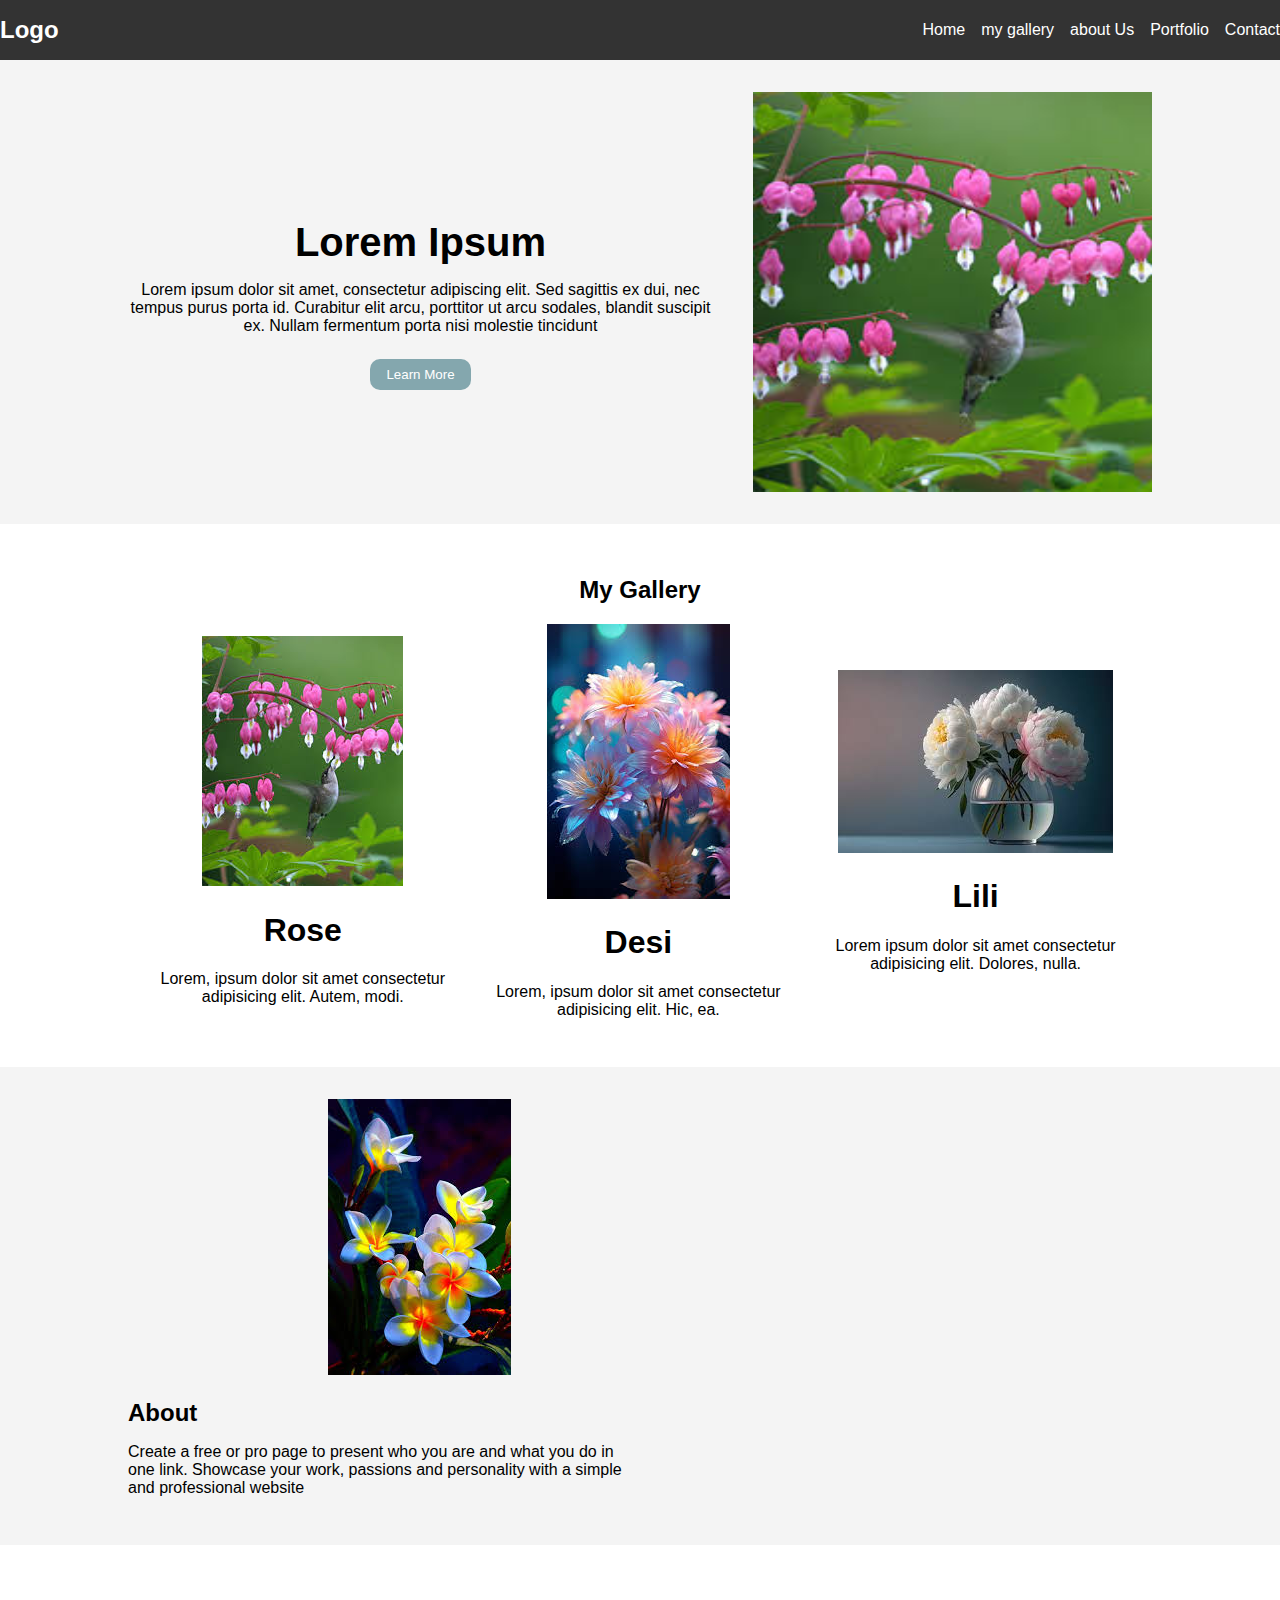
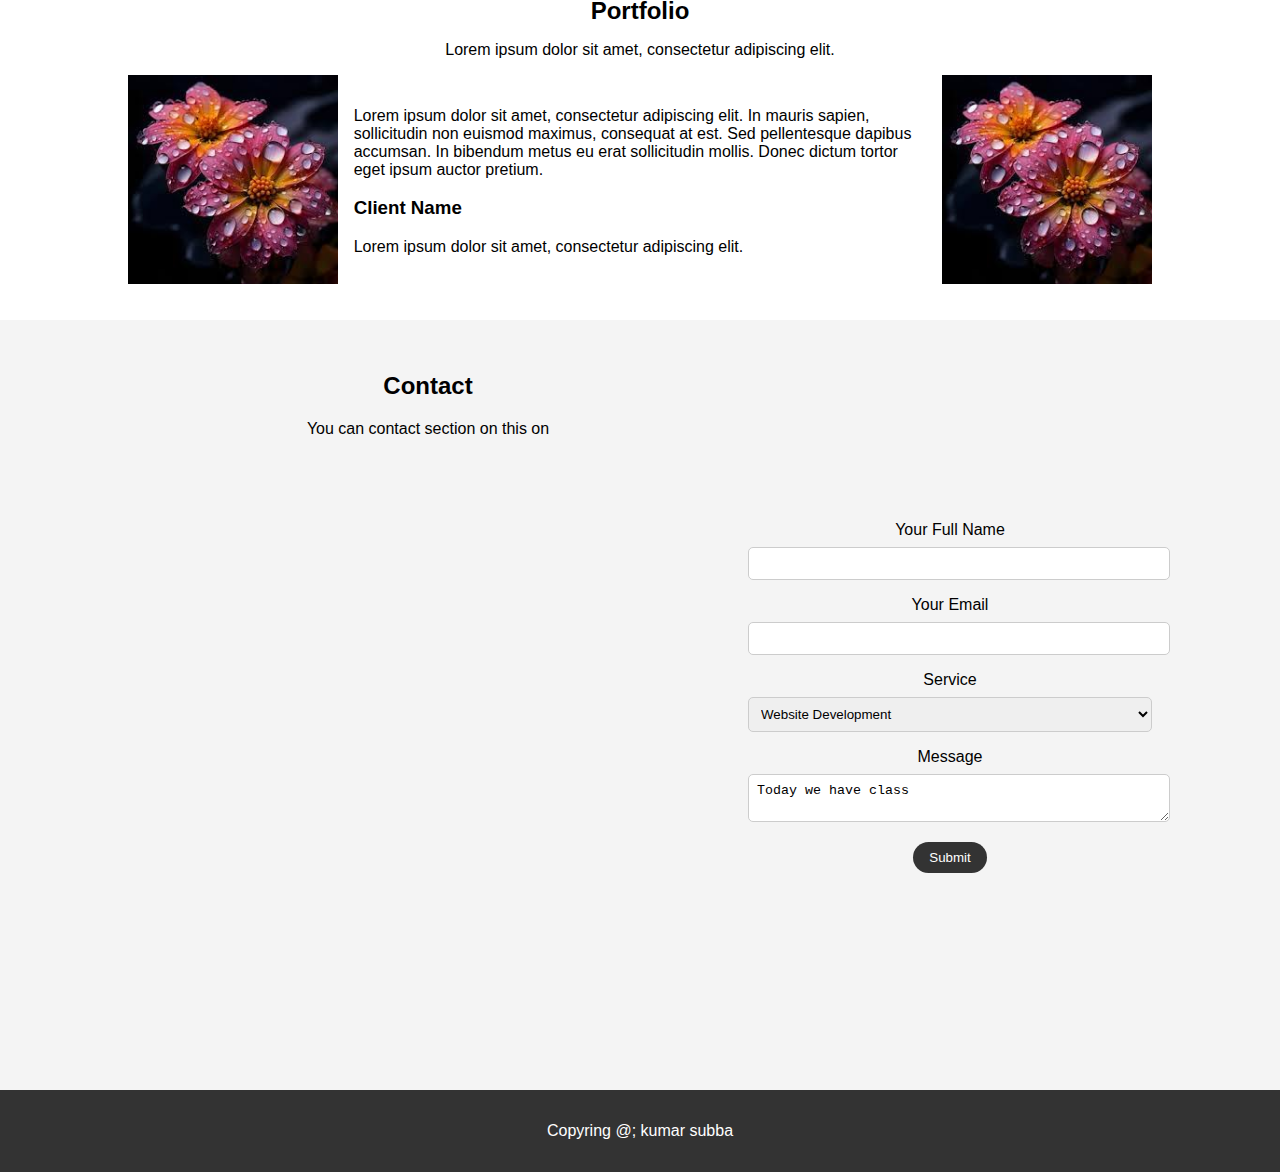
<file: Assingnmant/index.html>
<!DOCTYPE html>
<html lang="en">
<head>
    <meta charset="UTF-8">
    <meta name="viewport" content="width=device-width, initial-scale=1.0">
    <link rel="stylesheet" href="style.css">
    <title>Class 9 Task</title>
</head>
<body>
    <header>
        <section class="header_section">
            <div class="header_container">
                <div class="logo">
                    <h2>Logo</h2>
                </div>
                <div class="menu">
                    <nav>
                        <ul>
                            <li><a href="#">Home</a></li>
                            <li><a href="#">my gallery</a></li>
                            <li><a href="#">about Us</a></li>
                            <li><a href="#">Portfolio</a></li>
                            <li><a href="#">Contact</a></li>
                        </ul>
                    </nav>
                </div>
            </div>
        </section>
    </header>
    <section class="hero_section">
        <div class="container">
            <div class="hero_title">
                    <h1>Lorem Ipsum</h1>
                    <p>Lorem ipsum dolor sit amet, consectetur adipiscing elit. Sed sagittis ex dui, nec tempus purus porta id. Curabitur elit arcu, porttitor ut arcu sodales, blandit suscipit ex. Nullam fermentum porta nisi molestie tincidunt</p>
                    <button><a href="#">Learn More</a></button>
            </div>
            <div class="hero_img">
                    <img style="width: 100%; height: 400px;" src="img/download (1).jpeg" alt="">
            </div>
        </div>
    </section>
    <section class="maso_section">
        <div class="container">
            <div>
                <h2>My Gallery</h2>
            <div class="maso_cards">
                <div class="card">
                    <div>
                        <img src="img/download (1).jpeg" alt="">
                    </div>
                    <h1>Rose</h1>
                    <p>Lorem, ipsum dolor sit amet consectetur adipisicing elit. Autem, modi.</p>
                </div>
                <div class="card">
                    <div>
                        <img src="img/download (2).jpeg" alt="">
                    </div>
                    <h1>Desi</h1>
                    <p>Lorem, ipsum dolor sit amet consectetur adipisicing elit. Hic, ea.</p>
                </div>
                <div class="card">
                    <div>
                        <img src="img/download (3).jpeg" alt="">
                    </div>
                    <h1>Lili</h1>
                    <p>Lorem ipsum dolor sit amet consectetur adipisicing elit. Dolores, nulla.</p>
                </div>
            </div>
        </div>
        </div>
    </section>
    <section class="about_section">
        <div class="container">
            <div class="abt_img">
                <img src="img/images (2).jpeg" style="position: relative; left: 200px;" alt="">
            </div>
            <div class="about_text">
                <h2>About</h2>
                <p>Create a free or pro page to present who you are and what you do in one link. Showcase your work, passions and personality with a simple and professional website</p>
            </div>
        </div>
    </div>
    </section>
    <section class="testimonial_section">
        <div class="container">
            <div class="testimonial_text">
                <h2>Portfolio</h2>
                <p>Lorem ipsum dolor sit amet, consectetur adipiscing elit. </p>
            </div>
            <div class="testimonial_slider">
                <div class="test_img"><img style="width: 100%;" src="img/images.jpeg" alt="">
                </div>
                <div class="slider">
                    <div class="single_slide">
                        <p>Lorem ipsum dolor sit amet, consectetur adipiscing elit. In mauris sapien, sollicitudin non euismod maximus, consequat at est. Sed pellentesque dapibus accumsan. In bibendum metus eu erat sollicitudin mollis. Donec dictum tortor eget ipsum auctor pretium. </p>
                        <h3>Client Name</h3>
                        <p>Lorem ipsum dolor sit amet, consectetur adipiscing elit. </p>
                    </div>
                </div>
                <div class="test_img"><img style="width: 100%;" src="img/images (1).jpeg" alt="">
                </div>
            </div>
        </div>
    </section>
    <section class="contact_section">
        <div class="container">
            <div class="conact_heading">
                <h2>Contact</h2>
                <p>You can contact section on this on</p>
                <iframe
                    src="https://www.google.com/maps/embed?pb=!1m18!1m12!1m3!1d14189.941419572055!2d91.18808981546916!3d27.23530330215342!2m3!1f0!2f0!3f0!3m2!1i1024!2i768!4f13.1!3m3!1m2!1s0x375eaa6be55d5c45%3A0x7ba139648512a316!2sGyelpozhing!5e0!3m2!1sen!2sbt!4v1718774643953!5m2!1sen!2sbt"
                    width="600" height="600" style="border:0;" allowfullscreen="" loading="lazy"
                    referrerpolicy="no-referrer-when-downgrade"></iframe>
            </div>
            <div class="form_section">
                <form action="index.html">
                <div class="input_div">
                    <label for="full_name">Your Full Name</label>
                    <input type="text" name="full_name" id="full_name">
                </div>
                <div class="input_div">
                    <label for="email">Your Email</label>
                    <input type="email" name="email" id="email">
                </div>
                <div class="input_div">
                    <label for="service">Service</label>
                    <select name="service" id="service">
                        <option value="Web Dev">Website Development</option>
                        <option value="App Dev">Application Development</option>
                    </select>
                </div>
                <div class="input_div">
                    <label for="message">Message</label>
                    <textarea name="message" id="message">Today we have class </textarea>
                    
                </div>
                <div class="input_div">
                    <button type="submit">Submit</button>
                </div>
            </form>
            </div>
        </div>
    </section>
    <footer>
        <section class="footer_section">
             <div class="container">
                    <p>Copyring @; <a href="#">kumar subba</a></p>
                </div>
            </div>
        </section>
    </footer>
    <body>
        
    </body>
   
</html>
</file>
<file: Assingnmant/style.css>
body {
    font-family: Arial, sans-serif;
    margin: 0;
    padding: 0;
    box-sizing: border-box;
}

.container {
    width: 80%;
    margin: 0 auto;
}

/* Header Styles */
header {
    background-color: #333;
    color: white;
    padding: 1rem 0;
}

.header_container {
    display: flex;
    justify-content: space-between;
    align-items: center;
}

.logo h2 {
    margin: 0;
}

.menu nav ul {
    list-style: none;
    margin: 0;
    padding: 0;
    display: flex;
}

.menu nav ul li {
    margin-left: 1rem;
}

.menu nav ul li a {
    color: white;
    text-decoration: none;
}

.menu nav ul li a:hover {
    text-decoration: underline;
}

/* Hero Section Styles */
.hero_section {
    background-color: #f4f4f4;
    padding: 2rem 0;
    text-align: center;
    
}
.hero_section .container{
    display: flex;
    justify-content: space-between;
    align-items: center;
}
.hero_section .hero_title{
    margin-right: 40px;
}

.hero_section .hero_title h1 {
    font-size: 2.5rem;
    margin-bottom: 1rem;
}

.hero_section .hero_title p {
    font-size: 1rem;
    margin-bottom: 1.5rem;
    text-align:center;
}

.hero_section .hero_title button {
    
    background-color: rgb(132, 167, 174);
    border: none;
    padding: 0.5rem 1rem;
    cursor: pointer;
    border-radius: 10px;
    transition: all 0.5s ease;
}
.hero_section .hero_title button:hover{
    transform: scale(1.1);
    background-color: hsl(189, 74%, 46%);
}

.hero_section .hero_title button a {
    color: white;
    text-decoration: none;
}

.hero_section .hero_img {
    width: 100%;
    height: 400px;
    border-radius: 20px;

}

/* Gallery Section Styles */
.maso_section {
    background-color: #fff;
    padding: 2rem 0;
    text-align: center;
}
.maso_section .container .maso_cards {
   display: flex;
   justify-content: space-between;
   align-items: center;
}



/* About Section Styles */
.about_section {
    background-color: #f4f4f4;
    padding: 2rem 0;
    display: flex;
    justify-content: space-between;
    align-items: center;
}

.abt_img {
    width: 40%;
}

.about_text {
    width: 50%;
}

.about_text h2 {
    margin-bottom: 1rem;
}

.about_text p {
    font-size: 1rem;
}

/* Testimonial Section Styles */
.testimonial_section {
    background-color: #fff;
    padding: 2rem 0;
    text-align: center;
}

.testimonial_section h2 {
    margin-bottom: 1rem;
}

.testimonial_slider {
    display: flex;
    justify-content: space-around;
    align-items: center;
}

.testimonial_slider .slider {
    width: 60%;
    padding: 1rem;
}

.testimonial_slider .single_slide {
    text-align: left;
}

/* Contact Section Styles */
.contact_section {
    background-color: #f4f4f4;
    padding: 2rem 0;
    text-align: center;
}
.contact_section .container{
    display: flex;
    justify-content: space-between;
    align-items: center;
}

.contact_section .form_section {
    width: 45%;
    margin-left: 20px;
}

.contact_section .input_div {
    margin-bottom: 1rem;
}

.contact_section .input_div label {
    display: block;
    margin-bottom: 0.5rem;
}

.contact_section .input_div input,
.contact_section .input_div select,
.contact_section .input_div textarea {
    width: 100%;
    padding: 0.5rem;
    border: 1px solid #ccc;
    border-radius: 5px;
}

.contact_section .input_div button {
    background-color: #333;
    color: white;
    border: none;
    padding: 0.5rem 1rem;
    cursor: pointer;
    border-radius: 20px;
    transition: all 0.5s ease;
}
.contact_section .input_div button:hover{
    background-color:rgb(88, 130, 247);
    transform: scale(1.1);
}

/* Footer Styles */
footer {
    background-color: #333;
    color: white;
    text-align: center;
    padding: 1rem 0;
}

footer a {
    color: white;
    text-decoration: none;
}

footer a:hover {
    text-decoration: underline;
}

/* Media Queries */
@media (max-width: 1200px) {
    .hero_section .hero_img img {
        height: 300px;
    }
    .abt_img {
        width: 50%;
    }
    .about_text {
        width: 45%;
    }
}

@media (max-width: 992px) {
    .header_container {
        flex-direction: column;
        align-items: flex-start;
    }

    .menu nav ul {
        flex-direction: column;
    }

    .hero_section {
        text-align: left;
    }

    .maso_container {
        flex-direction: column;
    }

    .about_section {
        flex-direction: column;
        text-align: center;
    }

    .abt_img, .about_text {
        width: 100%;
    }

    .testimonial_slider {
        flex-direction: column;
    }

    .contact_section .form_section {
        width: 80%;
    }
}

@media (max-width: 768px) {
    .container {
        width: 90%;
    }

    .hero_section .hero_img img {
        height: 200px;
    }

    .testimonial_slider .slider {
        width: 100%;
    }
}

@media (max-width: 576px) {
    .hero_section .hero_title h1 {
        font-size: 1.5rem;
    }

    .hero_section .hero_title p {
        font-size: 0.875rem;
    }

    .contact_section .form_section {
        width: 100%;
    }
}
</file>
